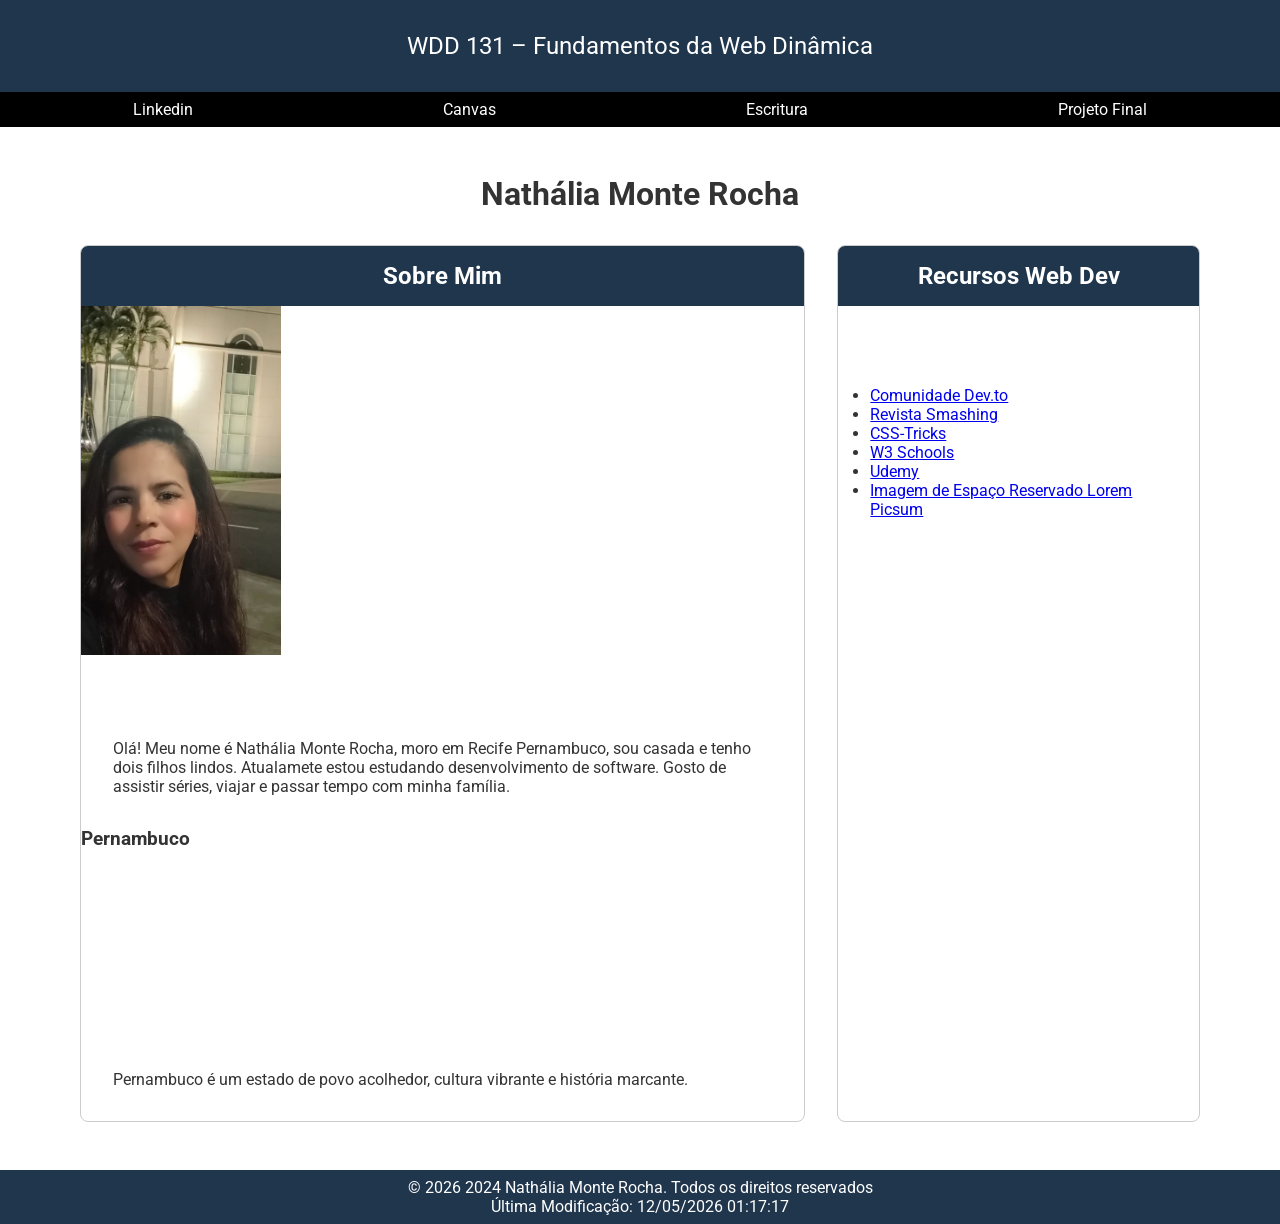
<file: index.html>
<!DOCTYPE html>
<html lang="pt-br">
<head>
    <meta charset="UTF-8">
    <meta name="viewport" content="width=device-width, initial-scale=1.0">
    <title>WDD 131 – Fundamentos da Web Dinâmica - Nathália Monte Rocha</title>
    <meta name="description" content="WDD 131 – Fundamentos da Web Dinâmica - Nathália Monte Rocha">
    <meta name="author" content="Nathália Monte Rocha">
    <link rel="preconnect" href="https://fonts.googleapis.com">
    <link rel="preconnect" href="https://fonts.gstatic.com" crossorigin>
    <link
        href="https://fonts.googleapis.com/css2?family=Roboto:ital,wght@0,100..900;1,100..900&family=Yuyu+Short&display=swap"
        rel="stylesheet"> 
    <link rel="stylesheet" href="estilos/base.css">
    <script src="scripts/obterdatas.js" defer></script>
</head>
<body>

    <header>
        <span id="course-title">WDD 131 – Fundamentos da Web Dinâmica</span>
        <nav>
            <ul>
                <li><a href="https://www.linkedin.com/in/nath%C3%A1lia-dumont-824163323/">Linkedin</a></li>
                <li><a href="https://byupw.instructure.com/">Canvas</a></li>
                <li><a href="https://www.churchofjesuschrist.org/study/scriptures/bofm/1-ne/3?lang=por&id=p7#p7">Escritura</a></li>
                <li><a href="#">Projeto Final</a></li>
            </ul>
        </nav>
    </header>

    <main>
        <h1>Nathália Monte Rocha</h1>

        <section class="card">
            <h2>Sobre Mim</h2>
            <img src="imagens/foto.jpeg" alt="Foto de Nathália Monte Rocha" width="200">
            <p>Olá! Meu nome é Nathália Monte Rocha, moro em Recife Pernambuco, sou casada e tenho dois filhos lindos. Atualamete estou estudando desenvolvimento de software. Gosto de assistir séries, viajar e passar tempo com minha família.</p>
            <h3>Pernambuco</h3>
            <img src="imagens/bandeira-pe.png" alt="Bandeira de Pernambuco" width="200">
            <p>Pernambuco é um estado de povo acolhedor, cultura vibrante e história marcante.</p>

        </section>

        <section class="card">
            <h2>Recursos Web Dev</h2>
            <ul>
                <li><a href="https://dev.to/" target="_blank">Comunidade Dev.to</a></li>
                <li><a href="https://www.smashingmagazine.com/" target="_blank">Revista Smashing</a></li>
                <li><a href="https://css-tricks.com/" target="_blank">CSS-Tricks</a></li>
                <li><a href="https://www.w3schools.com/" target="_blank">W3 Schools</a></li>
                <li><a href="https://www.udemy.com/" target="_blank">Udemy</a></li>
                <li><a href="imagens/espaco-reservado.jpg" target="_blank">Imagem de Espaço Reservado Lorem Picsum</a>
                </li>
            </ul>
            

        </section>
    </main>

    <footer>
        <p>&copy; <span id="anoatual"></span> 2024 Nathália Monte Rocha. Todos os direitos reservados</p>
        <p id="ultimaModificacao"></p>
    </footer>

    
</body>
</html>
</file>
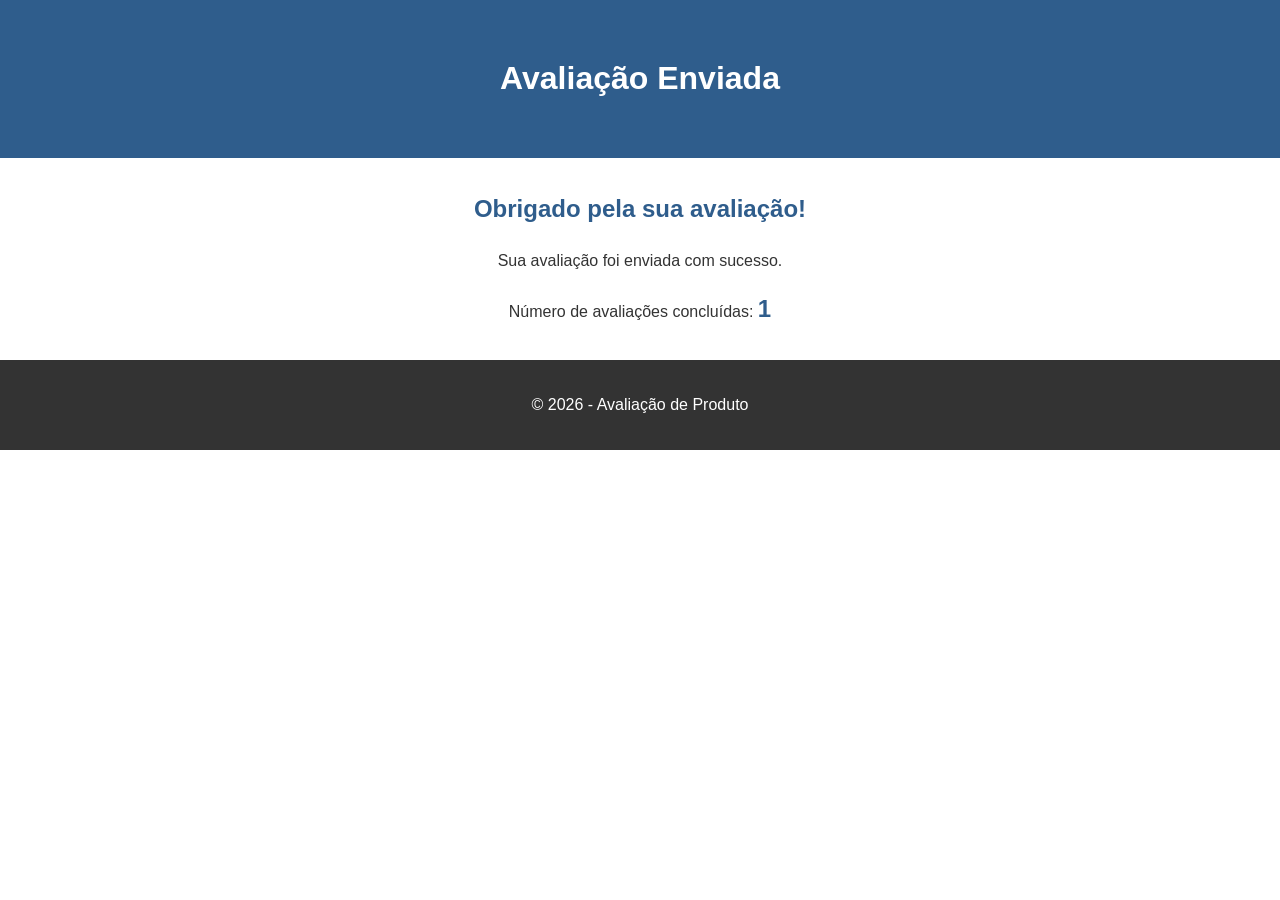
<file: avaliacao.html>
<!DOCTYPE html>
<html lang="pt-BR">

<head>
    <meta charset="UTF-8">
    <meta name="viewport" content="width=device-width, initial-scale=1.0">
    <title>Avaliação Enviada</title>
    <link rel="stylesheet" href="estilos/formulario.css">
    <script src="scripts/formulario.js" defer></script>
</head>

<body>

    <header>
        <h1>Avaliação Enviada</h1>
    </header>

    <main>
        <h2>Obrigado pela sua avaliação!</h2>

        <p>
            Sua avaliação foi enviada com sucesso.
        </p>

        <p>
            Número de avaliações concluídas:
            <span id="contador">0</span>
        </p>
    </main>

    <footer>
        <p>&copy; 2026 - Avaliação de Produto</p>
    </footer>

</body>

</html>
</file>
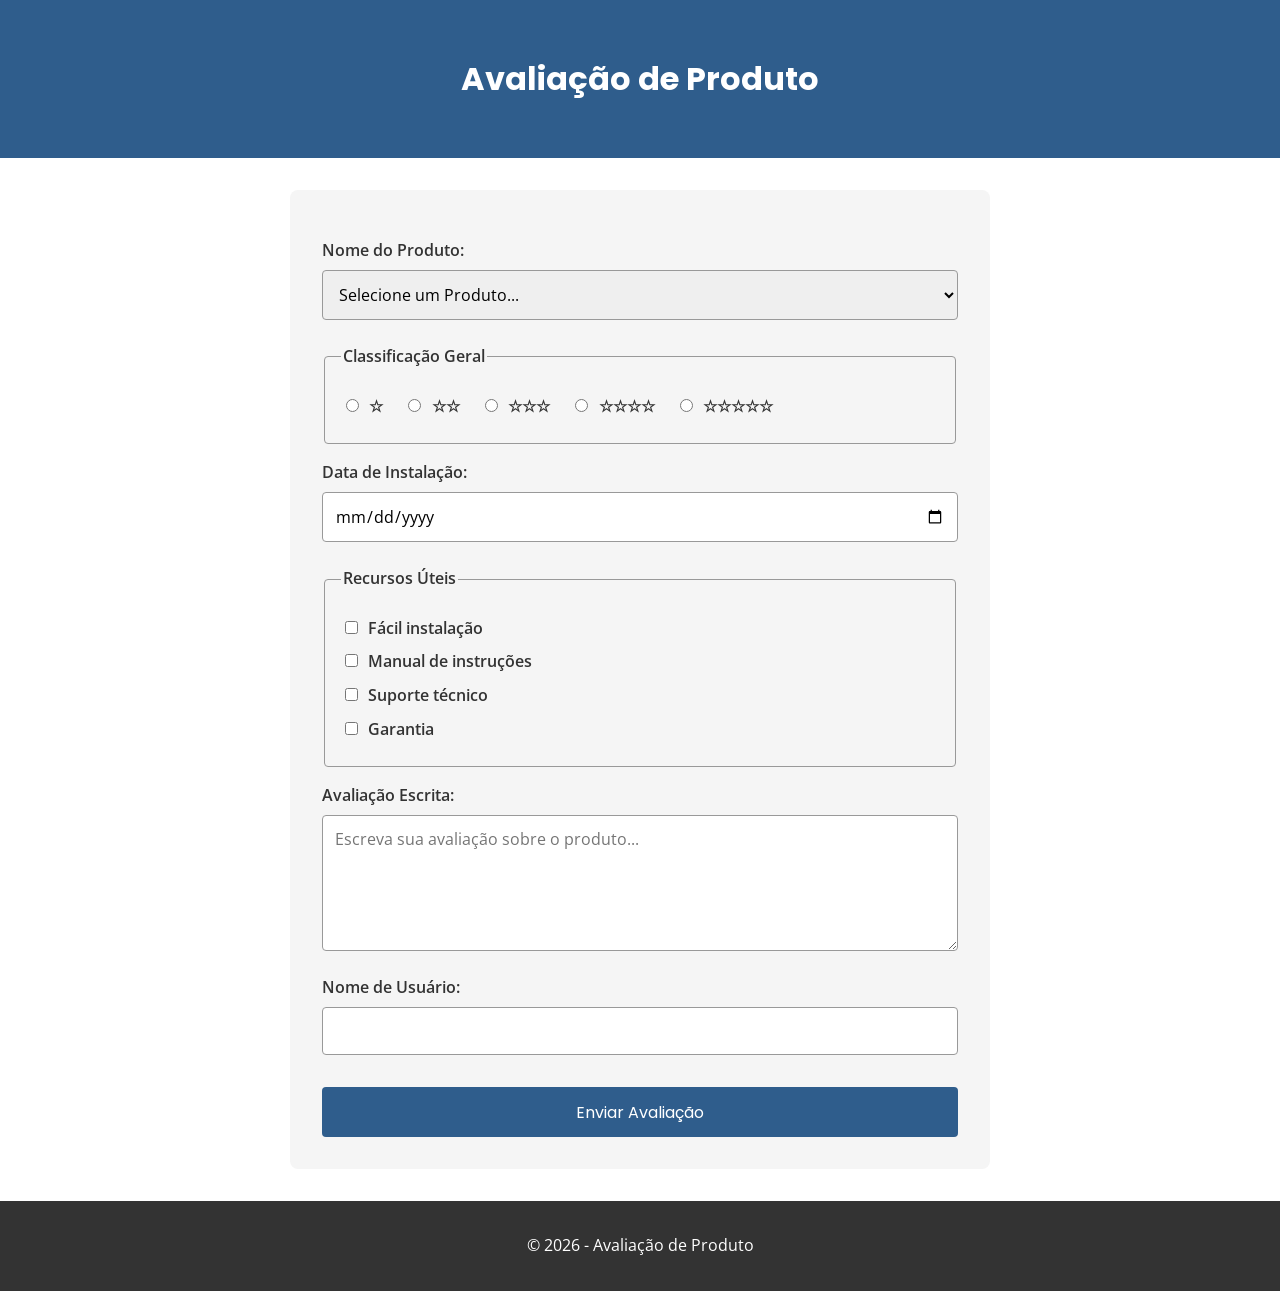
<file: formulario.html>
<!DOCTYPE html>
<html lang="pt-BR">

<head>
    <meta charset="UTF-8">
    <meta name="viewport" content="width=device-width, initial-scale=1.0">
    <title>Avaliação de Produto</title>

    <meta name="description"
        content="Formulário de revisão de produto para registrar avaliações, classificações e recursos úteis dos produtos.">
    <meta name="author" content="Nathália L. S. Monte Rocha">

    <link rel="preconnect" href="https://fonts.googleapis.com">
    <link rel="preconnect" href="https://fonts.gstatic.com" crossorigin>
    <link href="https://fonts.googleapis.com/css2?family=Open+Sans:wght@400;600&family=Poppins:wght@600;700&display=swap"
        rel="stylesheet">

    <link rel="stylesheet" href="estilos/formulario.css">

    <script src="scripts/formulario.js" defer></script>
</head>

<body>

    <header>
        <h1>Avaliação de Produto</h1>
    </header>

    <main>
        <form method="get" action="avaliacao.html">

            <!-- Nome do Produto -->
            <label for="produto">Nome do Produto:</label>
            <select id="produto" name="produto" required>
                <option value="" disabled selected>Selecione um Produto...</option>
            </select>

            <!-- Classificação Geral -->
            <fieldset>
                <legend>Classificação Geral</legend>

                <label for="classificacao1">
                    <input type="radio" id="classificacao1" name="classificacao" value="1" required>
                    ☆
                </label>

                <label for="classificacao2">
                    <input type="radio" id="classificacao2" name="classificacao" value="2" required>
                    ☆☆
                </label>

                <label for="classificacao3">
                    <input type="radio" id="classificacao3" name="classificacao" value="3" required>
                    ☆☆☆
                </label>

                <label for="classificacao4">
                    <input type="radio" id="classificacao4" name="classificacao" value="4" required>
                    ☆☆☆☆
                </label>

                <label for="classificacao5">
                    <input type="radio" id="classificacao5" name="classificacao" value="5" required>
                    ☆☆☆☆☆
                </label>
            </fieldset>

            <!-- Data de Instalação -->
            <label for="dataInstalacao">Data de Instalação:</label>
            <input type="date" id="dataInstalacao" name="dataInstalacao" required>

            <!-- Recursos Úteis -->
            <fieldset>
                <legend>Recursos Úteis</legend>

                <label for="facilInstalacao">
                    <input type="checkbox" id="facilInstalacao" name="recursos" value="fácil instalação">
                    Fácil instalação
                </label>

                <label for="manual">
                    <input type="checkbox" id="manual" name="recursos" value="manual">
                    Manual de instruções
                </label>

                <label for="suporte">
                    <input type="checkbox" id="suporte" name="recursos" value="suporte">
                    Suporte técnico
                </label>

                <label for="garantia">
                    <input type="checkbox" id="garantia" name="recursos" value="garantia">
                    Garantia
                </label>
            </fieldset>

            <!-- Avaliação Escrita -->
            <label for="avaliacao">Avaliação Escrita:</label>
            <textarea id="avaliacao" name="avaliacao" rows="5" cols="40"
                placeholder="Escreva sua avaliação sobre o produto..."></textarea>

            <!-- Nome de Usuário -->
            <label for="nomeUsuario">Nome de Usuário:</label>
            <input type="text" id="nomeUsuario" name="nomeUsuario">

            <!-- Botão Enviar -->
            <input type="submit" value="Enviar Avaliação">

        </form>
    </main>

    <footer>
        <p>&copy; 2026 - Avaliação de Produto</p>
    </footer>

</body>

</html>
</file>
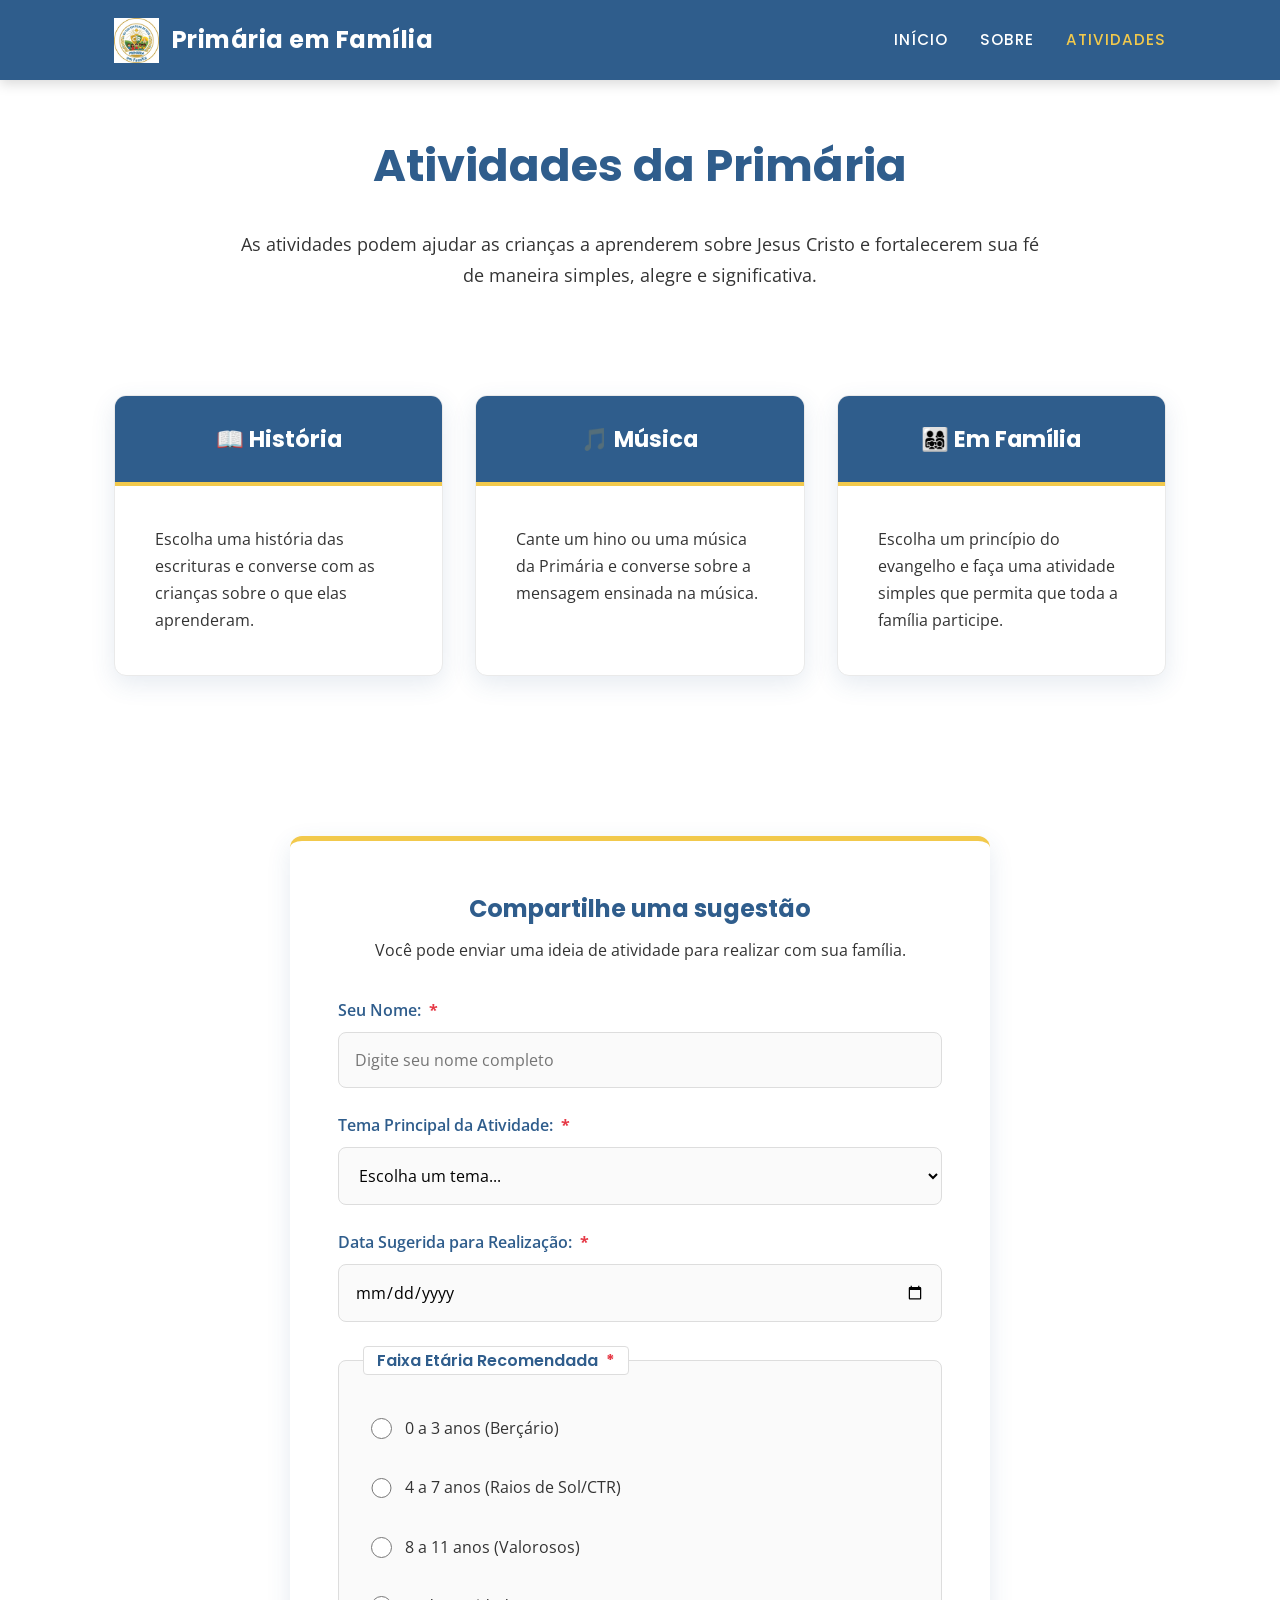
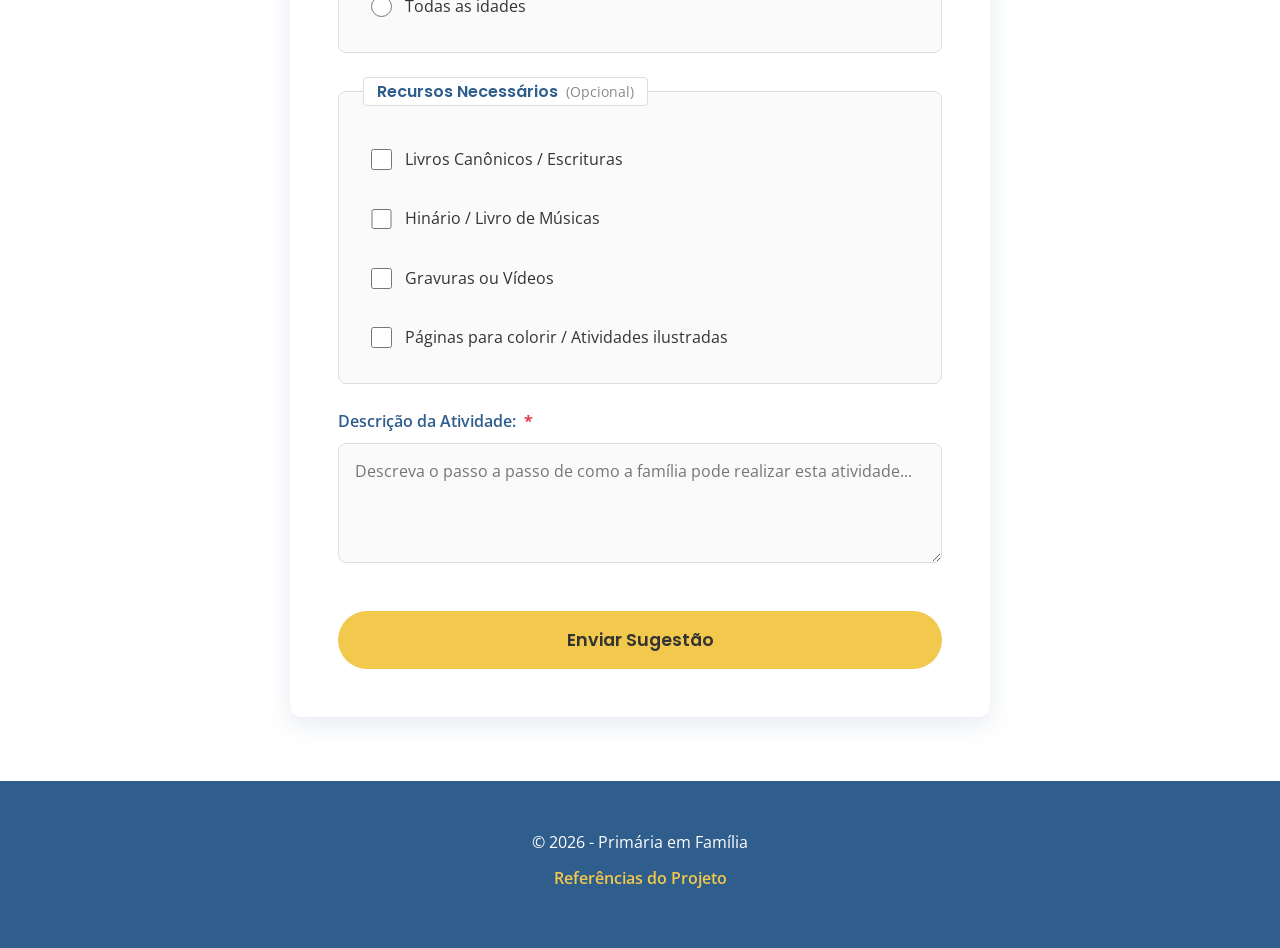
<file: projeto/atividades.html>
<!DOCTYPE html>
<html lang="pt-BR">
<head>
    <meta charset="UTF-8">
    <meta name="viewport" content="width=device-width, initial-scale=1.0">
    <meta name="description" content="Atividades da Primária em Família para ajudar crianças e famílias a aprenderem princípios do evangelho de maneira simples e divertida.">
    <meta name="author" content="Nathália L. S. Monte Rocha">
    <title>Atividades | Primária em Família</title>

    <link rel="preconnect" href="https://fonts.googleapis.com">
    <link rel="preconnect" href="https://fonts.gstatic.com" crossorigin>
    <link href="https://fonts.googleapis.com/css2?family=Open+Sans:wght@400;600&family=Poppins:wght@500;600;700&display=swap" rel="stylesheet">
    <link rel="stylesheet" href="estilos/primaria.css">
    <script src="scripts/primaria.js" defer></script>
</head>
<body>

    <header class="header-principal">
        <div class="container cabecalho-conteudo">
            <a href="index.html" class="logo">
    <img src="imagens/logo.png" alt="Logotipo Primária em Família" class="logo-img">
    Primária em Família
</a>
            <button class="menu-botao" type="button" aria-label="Abrir menu">☰ Menu</button>
            <nav>
                <ul class="menu-lista">
                    <li><a href="index.html">Início</a></li>
                    <li><a href="proposito.html">Sobre</a></li>
                    <li><a href="atividades.html" class="ativo">Atividades</a></li>
                </ul>
            </nav>
        </div>
    </header>

    <main>
        <section class="bem-vindo container">
            <div class="bem-vindo-texto">
                <h1>Atividades da Primária</h1>
                <p>As atividades podem ajudar as crianças a aprenderem sobre Jesus Cristo e fortalecerem sua fé de maneira simples, alegre e significativa.</p>
            </div>
        </section>

        <section class="secao-dupla-fundo">
            <div class="container">
                <div class="grid-3-colunas">
                    <article class="card">
                        <div class="card-cabecalho">
                            <h2>📖 História</h2>
                        </div>
                        <div class="card-corpo">
                            <p>Escolha uma história das escrituras e converse com as crianças sobre o que elas aprenderam.</p>
                        </div>
                    </article>

                    <article class="card">
                        <div class="card-cabecalho">
                            <h2>🎵 Música</h2>
                        </div>
                        <div class="card-corpo">
                            <p>Cante um hino ou uma música da Primária e converse sobre a mensagem ensinada na música.</p>
                        </div>
                    </article>

                    <article class="card">
                        <div class="card-cabecalho">
                            <h2>👨‍👩‍👧‍👦 Em Família</h2>
                        </div>
                        <div class="card-corpo">
                            <p>Escolha um princípio do evangelho e faça uma atividade simples que permita que toda a família participe.</p>
                        </div>
                    </article>
                </div>
            </div>
        </section>

        <!-- Seção do Formulário -->
        <section class="container">
            <div class="formulario-container">
                <h2>Compartilhe uma sugestão</h2>
                <p>Você pode enviar uma ideia de atividade para realizar com sua família.</p>
                
                <form method="get" action="avaliacao.html">
                    
                    <!-- Nome -->
                    <div class="grupo-form">
                        <label for="nome">Seu Nome: <span class="obrigatorio">*</span></label>
                        <input type="text" id="nome" name="nome" placeholder="Digite seu nome completo" required>
                    </div>

                    <!-- Tipo de Atividade (Select) -->
                    <div class="grupo-form">
                        <label for="atividade">Tema Principal da Atividade: <span class="obrigatorio">*</span></label>
                        <select id="atividade" name="atividade" required>
                            <option value="" disabled selected>Escolha um tema...</option>
                            <option value="historia">História das escrituras</option>
                            <option value="musica">Música ou Hino</option>
                            <option value="familia">Noite Familiar</option>
                        </select>
                    </div>

                    <!-- Data Sugerida (Date) -->
                    <div class="grupo-form">
                        <label for="dataAtividade">Data Sugerida para Realização: <span class="obrigatorio">*</span></label>
                        <input type="date" id="dataAtividade" name="dataAtividade" required>
                    </div>

                    <!-- Faixa Etária (Radio Buttons agrupados em Fieldset - Layout Vertical) -->
                    <fieldset class="grupo-fieldset">
                        <legend>Faixa Etária Recomendada <span class="obrigatorio">*</span></legend>
                        <div class="opcoes-vertical">
                            <label for="idade1">
                                <input type="radio" id="idade1" name="idade" value="0-3" required> 0 a 3 anos (Berçário)
                            </label>
                            <label for="idade2">
                                <input type="radio" id="idade2" name="idade" value="4-7"> 4 a 7 anos (Raios de Sol/CTR)
                            </label>
                            <label for="idade3">
                                <input type="radio" id="idade3" name="idade" value="8-11"> 8 a 11 anos (Valorosos)
                            </label>
                            <label for="idade4">
                                <input type="radio" id="idade4" name="idade" value="todas"> Todas as idades
                            </label>
                        </div>
                    </fieldset>

                    <!-- Recursos Necessários (Checkboxes agrupados em Fieldset - Opcional) -->
                    <fieldset class="grupo-fieldset">
                        <legend>Recursos Necessários <span class="opcional">(Opcional)</span></legend>
                        <div class="opcoes-vertical">
                            <label for="rec1">
                                <input type="checkbox" id="rec1" name="recursos" value="escrituras"> Livros Canônicos / Escrituras
                            </label>
                            <label for="rec2">
                                <input type="checkbox" id="rec2" name="recursos" value="hinario"> Hinário / Livro de Músicas
                            </label>
                            <label for="rec3">
                                <input type="checkbox" id="rec3" name="recursos" value="gravuras"> Gravuras ou Vídeos
                            </label>
                            <label for="rec4">
                                <input type="checkbox" id="rec4" name="recursos" value="colorir"> Páginas para colorir / Atividades ilustradas
                            </label>
                        </div>
                    </fieldset>

                    <!-- Descrição da Atividade (Textarea) -->
                    <div class="grupo-form">
                        <label for="sugestao">Descrição da Atividade: <span class="obrigatorio">*</span></label>
                        <textarea id="sugestao" name="sugestao" placeholder="Descreva o passo a passo de como a família pode realizar esta atividade..." required></textarea>
                    </div>

                    <button type="submit" class="botao botao-enviar">Enviar Sugestão</button>
                </form>
            </div>
        </section>
    </main>

    <footer class="footer-principal">
        <div class="container footer-conteudo">
            <p>&copy; <span id="ano-atual"></span> - Primária em Família</p>
            <p><a href="referencias.html" class="link-rodape">Referências do Projeto</a></p>
        </div>
    </footer>

</body>
</html>
</file>
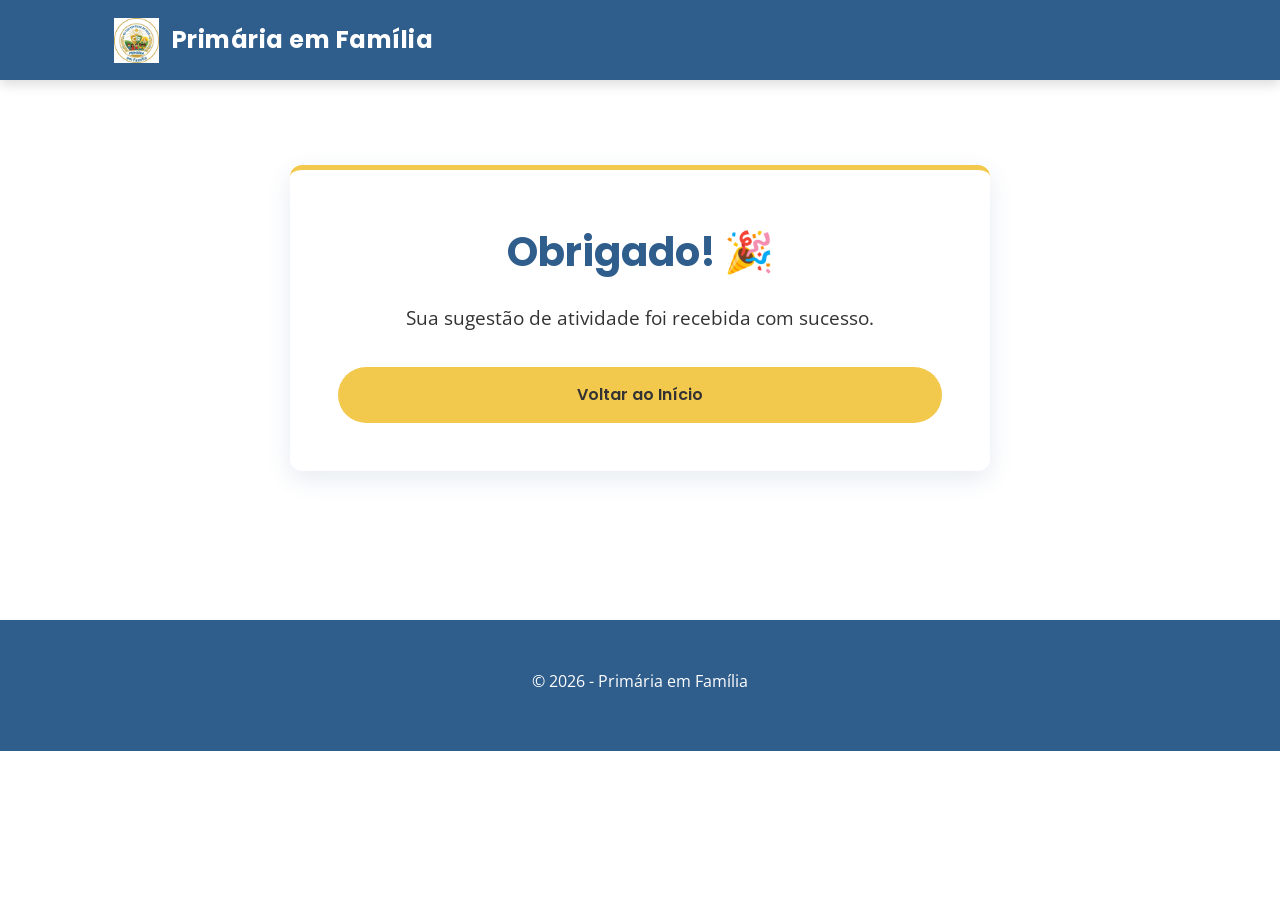
<file: projeto/avaliacao.html>
<!DOCTYPE html>
<html lang="pt-BR">
<head>
    <meta charset="UTF-8">
    <meta name="viewport" content="width=device-width, initial-scale=1.0">
    <meta name="description" content="Sugestão recebida com sucesso.">
    <meta name="author" content="Nathália L. S. Monte Rocha">
    <title>Sugestão Enviada | Primária em Família</title>

    <link rel="preconnect" href="https://fonts.googleapis.com">
    <link rel="preconnect" href="https://fonts.gstatic.com" crossorigin>
    <link href="https://fonts.googleapis.com/css2?family=Open+Sans:wght@400;600&family=Poppins:wght@500;600;700&display=swap" rel="stylesheet">
    <link rel="stylesheet" href="estilos/primaria.css">
    <script src="scripts/primaria.js" defer></script>
</head>
<body>

    <header class="header-principal">
        <div class="container cabecalho-conteudo">
            <a href="index.html" class="logo">
    <img src="imagens/logo.png" alt="Logotipo Primária em Família" class="logo-img">
    Primária em Família
</a>
        </div>
    </header>

    <main style="min-height: 60vh; display: flex; align-items: center;">
        <section class="container" style="width: 100%;">
            <div class="formulario-container" style="text-align: center; margin-top: 0;">
                <h1 style="color: var(--azul); font-size: 2.5rem; margin-bottom: 1rem;">Obrigado! 🎉</h1>
                <p style="font-size: 1.2rem; margin-bottom: 2rem;">Sua sugestão de atividade foi recebida com sucesso.</p>
                
                <a href="index.html" class="botao">Voltar ao Início</a>
            </div>
        </section>
    </main>

    <footer class="footer-principal">
        <div class="container footer-conteudo">
            <p>&copy; <span id="ano-atual"></span> - Primária em Família</p>
        </div>
    </footer>

</body>
</html>
</file>
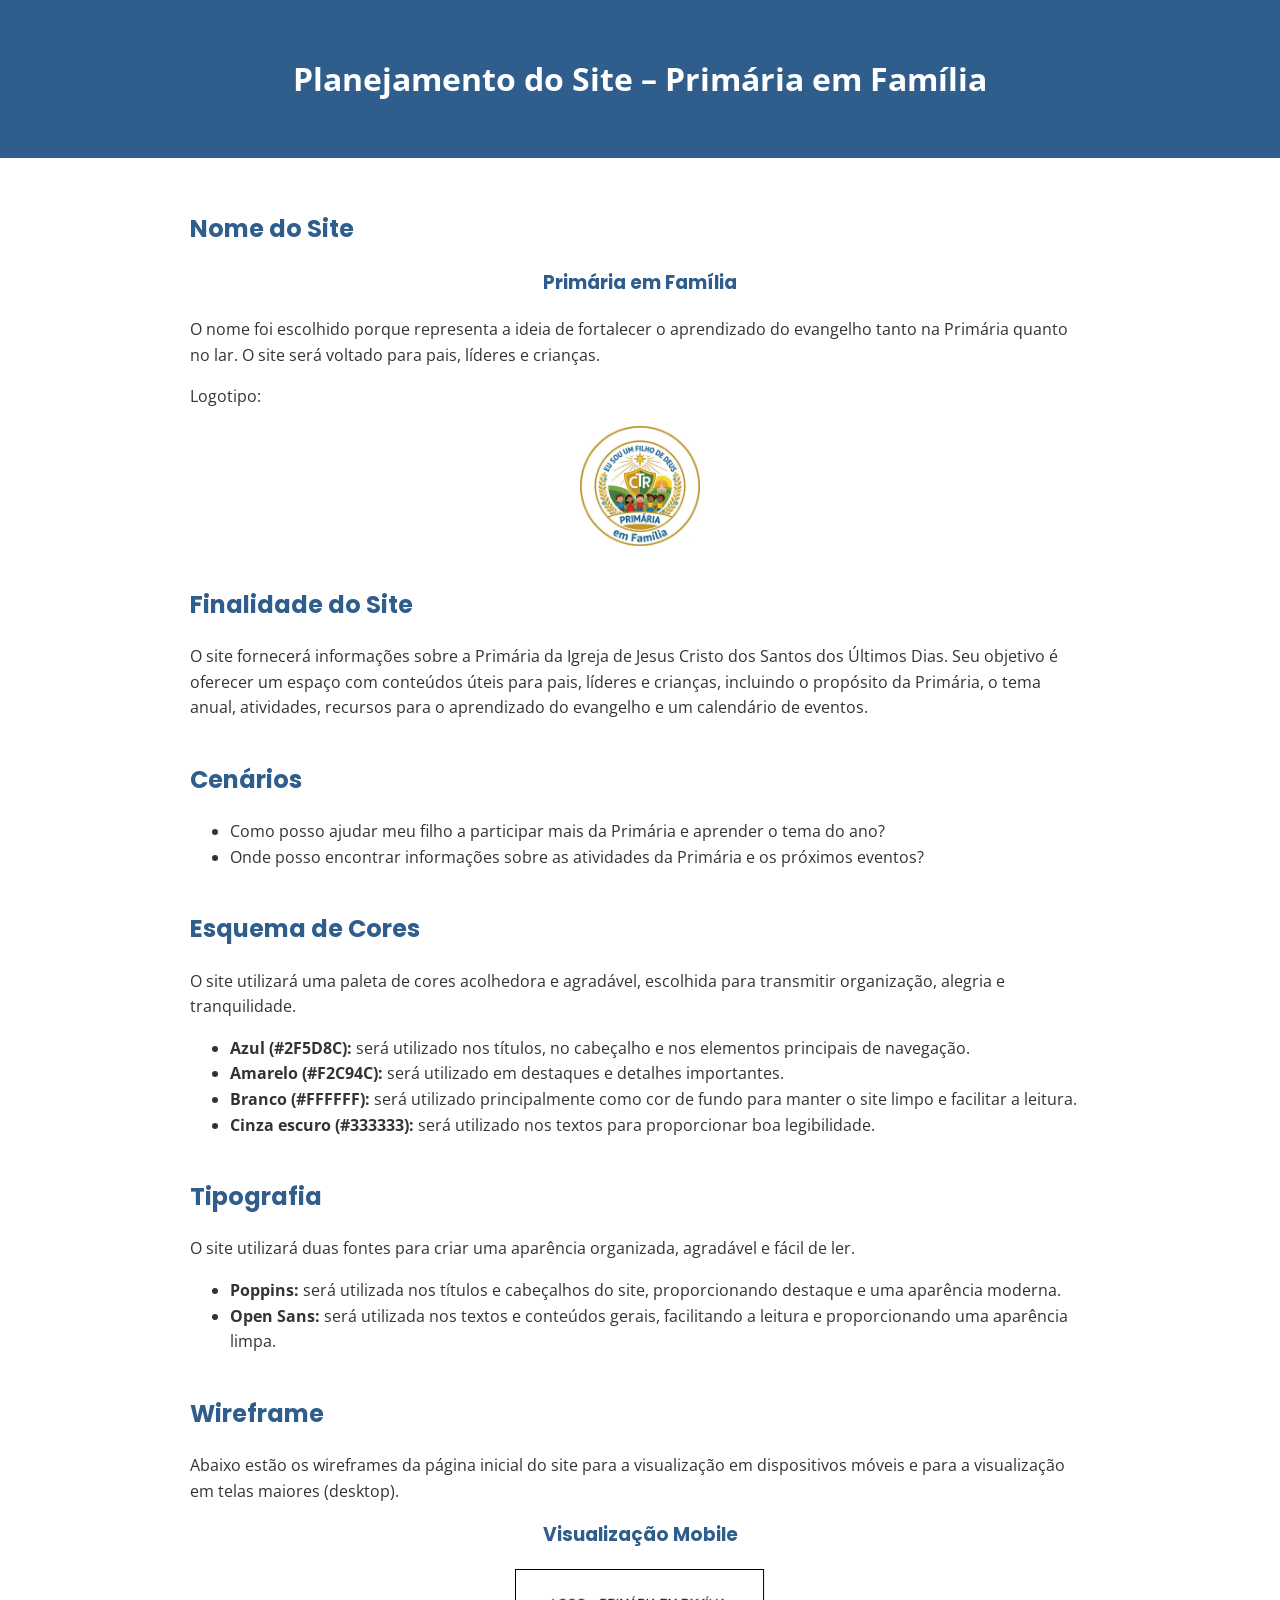
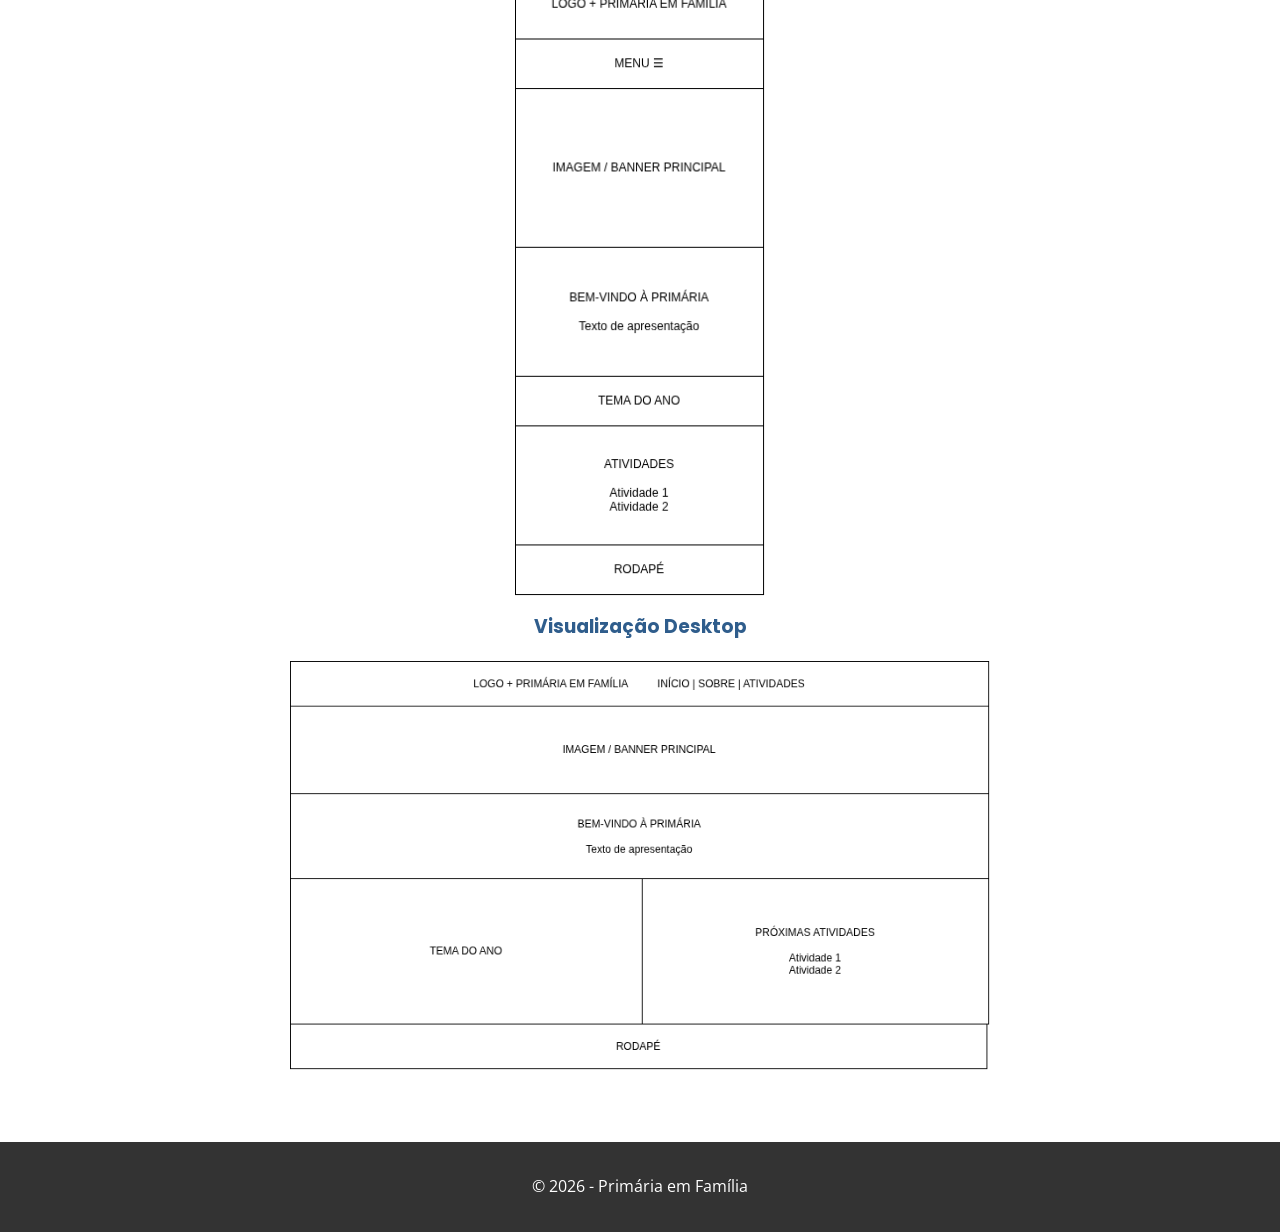
<file: projeto/planejamentodosite.html>
<!DOCTYPE html>
<html lang="pt-BR">

<head>
    <meta charset="UTF-8">
    <meta name="viewport" content="width=device-width, initial-scale=1.0">
    <title>Planejamento do Site - Primária em Família</title>
    <meta name="description" content="Planejamento do Site - Primária em Família - Nathália Dumont - Página com informações sobre o planejamento do site, incluindo nome, finalidade, cenários, esquema de cores, tipografia e wireframes.">
    <meta name="author" content="Nathália Dumont">

    <link rel="stylesheet" href="estilos/style.css">
</head>

<body>

    <header>
        <h1>Planejamento do Site – Primária em Família</h1>
    </header>

    <main>
        <section>
            <h2>Nome do Site</h2>
            <h3>Primária em Família</h3>

            <p>
                O nome foi escolhido porque representa a ideia de fortalecer
                o aprendizado do evangelho tanto na Primária quanto no lar.
                O site será voltado para pais, líderes e crianças.
            </p>
            <p>Logotipo:</p>
            <img src="imagens/logo.png" alt="Logotipo do site Primária em Família" width="120">
        </section>
        <section>
            <h2>Finalidade do Site</h2>

            <p>
                O site fornecerá informações sobre a Primária da Igreja de Jesus Cristo
                dos Santos dos Últimos Dias. Seu objetivo é oferecer um espaço com
                conteúdos úteis para pais, líderes e crianças, incluindo o propósito
                da Primária, o tema anual, atividades, recursos para o aprendizado do
                evangelho e um calendário de eventos.
            </p>
        </section>

        <section>
            <h2>Cenários</h2>

            <ul>
                <li>Como posso ajudar meu filho a participar mais da Primária e aprender o tema do ano?</li>
                <li>Onde posso encontrar informações sobre as atividades da Primária e os próximos eventos?</li>
            </ul>
        </section>
        <section>
            <h2>Esquema de Cores</h2>

            <p>
                O site utilizará uma paleta de cores acolhedora e agradável,
                escolhida para transmitir organização, alegria e tranquilidade.
            </p>

            <ul>
                <li>
                    <strong>Azul (#2F5D8C):</strong>
                    será utilizado nos títulos, no cabeçalho e nos elementos
                    principais de navegação.
                </li>

                <li>
                    <strong>Amarelo (#F2C94C):</strong>
                    será utilizado em destaques e detalhes importantes.
                </li>

                <li>
                    <strong>Branco (#FFFFFF):</strong>
                    será utilizado principalmente como cor de fundo para
                    manter o site limpo e facilitar a leitura.
                </li>

                <li>
                    <strong>Cinza escuro (#333333):</strong>
                    será utilizado nos textos para proporcionar boa legibilidade.
                </li>
            </ul>
        </section>
        <section>
            <h2>Tipografia</h2>

            <p>
                O site utilizará duas fontes para criar uma aparência organizada,
                agradável e fácil de ler.
            </p>

            <ul>
                <li>
                    <strong>Poppins:</strong>
                    será utilizada nos títulos e cabeçalhos do site,
                    proporcionando destaque e uma aparência moderna.
                </li>

                <li>
                    <strong>Open Sans:</strong>
                    será utilizada nos textos e conteúdos gerais,
                    facilitando a leitura e proporcionando uma aparência limpa.
                </li>
            </ul>
        </section>
        <section>
            <h2>Wireframe</h2>

            <p>
                Abaixo estão os wireframes da página inicial do site para a
                visualização em dispositivos móveis e para a visualização em
                telas maiores (desktop).
            </p>

            <h3>Visualização Mobile</h3>

            <img class="wireframe-mobile" src="imagens/wireframe-mobile.png"
                alt="Wireframe da página inicial na visualização mobile">

            <h3>Visualização Desktop</h3>

            <img class="wireframe-desktop" src="imagens/wireframe-desktop.png"
                alt="Wireframe da página inicial na visualização desktop">
        </section>
    </main>

    <footer>
        <p>&copy; 2026 - Primária em Família</p>
    </footer>

</body>

</html>
</file>
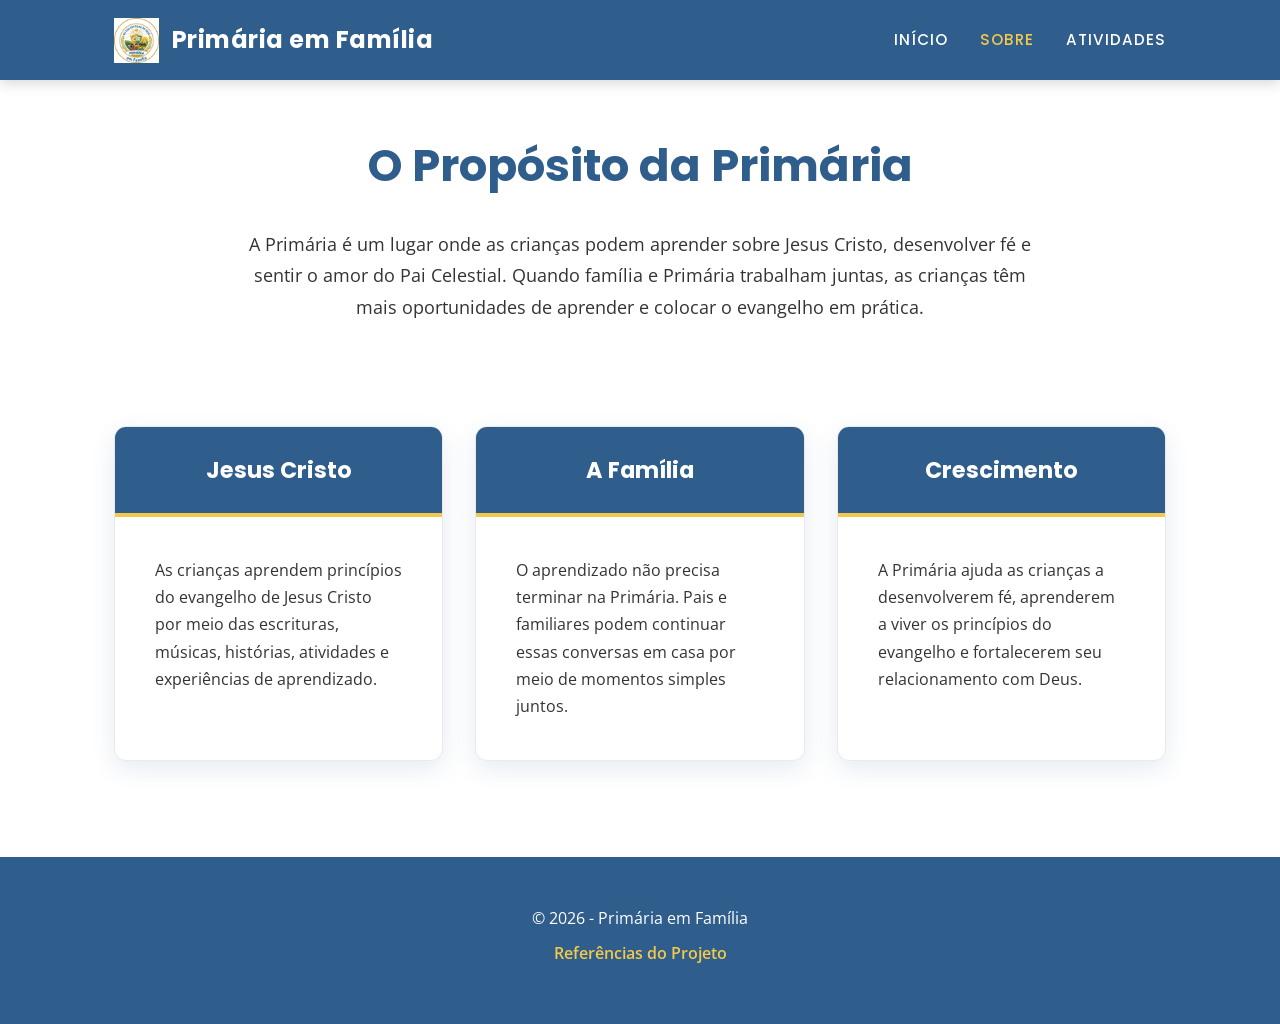
<file: projeto/proposito.html>
<!DOCTYPE html>
<html lang="pt-BR">
<head>
    <meta charset="UTF-8">
    <meta name="viewport" content="width=device-width, initial-scale=1.0">
    <meta name="description" content="Conheça o propósito da Primária e como o aprendizado do evangelho pode continuar no lar.">
    <meta name="author" content="Nathália L. S. Monte Rocha">
    <title>Propósito | Primária em Família</title>

    <link rel="preconnect" href="https://fonts.googleapis.com">
    <link rel="preconnect" href="https://fonts.gstatic.com" crossorigin>
    <link href="https://fonts.googleapis.com/css2?family=Open+Sans:wght@400;600&family=Poppins:wght@500;600;700&display=swap" rel="stylesheet">
    <link rel="stylesheet" href="estilos/primaria.css">
    <script src="scripts/primaria.js" defer></script>
</head>
<body>

    <header class="header-principal">
        <div class="container cabecalho-conteudo">
            <a href="index.html" class="logo">
    <img src="imagens/logo.png" alt="Logotipo Primária em Família" class="logo-img">
    Primária em Família
</a>
            <button class="menu-botao" type="button" aria-label="Abrir menu">☰ Menu</button>
            <nav>
                <ul class="menu-lista">
                    <li><a href="index.html">Início</a></li>
                    <li><a href="proposito.html" class="ativo">Sobre</a></li>
                    <li><a href="atividades.html">Atividades</a></li>
                </ul>
            </nav>
        </div>
    </header>

    <main>
        <section class="bem-vindo container">
            <div class="bem-vindo-texto">
                <h1>O Propósito da Primária</h1>
                <p>A Primária é um lugar onde as crianças podem aprender sobre Jesus Cristo, desenvolver fé e sentir o amor do Pai Celestial. Quando família e Primária trabalham juntas, as crianças têm mais oportunidades de aprender e colocar o evangelho em prática.</p>
            </div>
        </section>

        <section class="secao-dupla-fundo">
            <div class="container">
                <div class="grid-3-colunas">
                    <article class="card">
                        <div class="card-cabecalho">
                            <h2>Jesus Cristo</h2>
                        </div>
                        <div class="card-corpo">
                            <p>As crianças aprendem princípios do evangelho de Jesus Cristo por meio das escrituras, músicas, histórias, atividades e experiências de aprendizado.</p>
                        </div>
                    </article>

                    <article class="card">
                        <div class="card-cabecalho">
                            <h2>A Família</h2>
                        </div>
                        <div class="card-corpo">
                            <p>O aprendizado não precisa terminar na Primária. Pais e familiares podem continuar essas conversas em casa por meio de momentos simples juntos.</p>
                        </div>
                    </article>

                    <article class="card">
                        <div class="card-cabecalho">
                            <h2>Crescimento</h2>
                        </div>
                        <div class="card-corpo">
                            <p>A Primária ajuda as crianças a desenvolverem fé, aprenderem a viver os princípios do evangelho e fortalecerem seu relacionamento com Deus.</p>
                        </div>
                    </article>
                </div>
            </div>
        </section>
    </main>

    <footer class="footer-principal">
        <div class="container footer-conteudo">
            <p>&copy; <span id="ano-atual"></span> - Primária em Família</p>
            <p><a href="referencias.html" class="link-rodape">Referências do Projeto</a></p>
        </div>
    </footer>

</body>
</html>
</file>
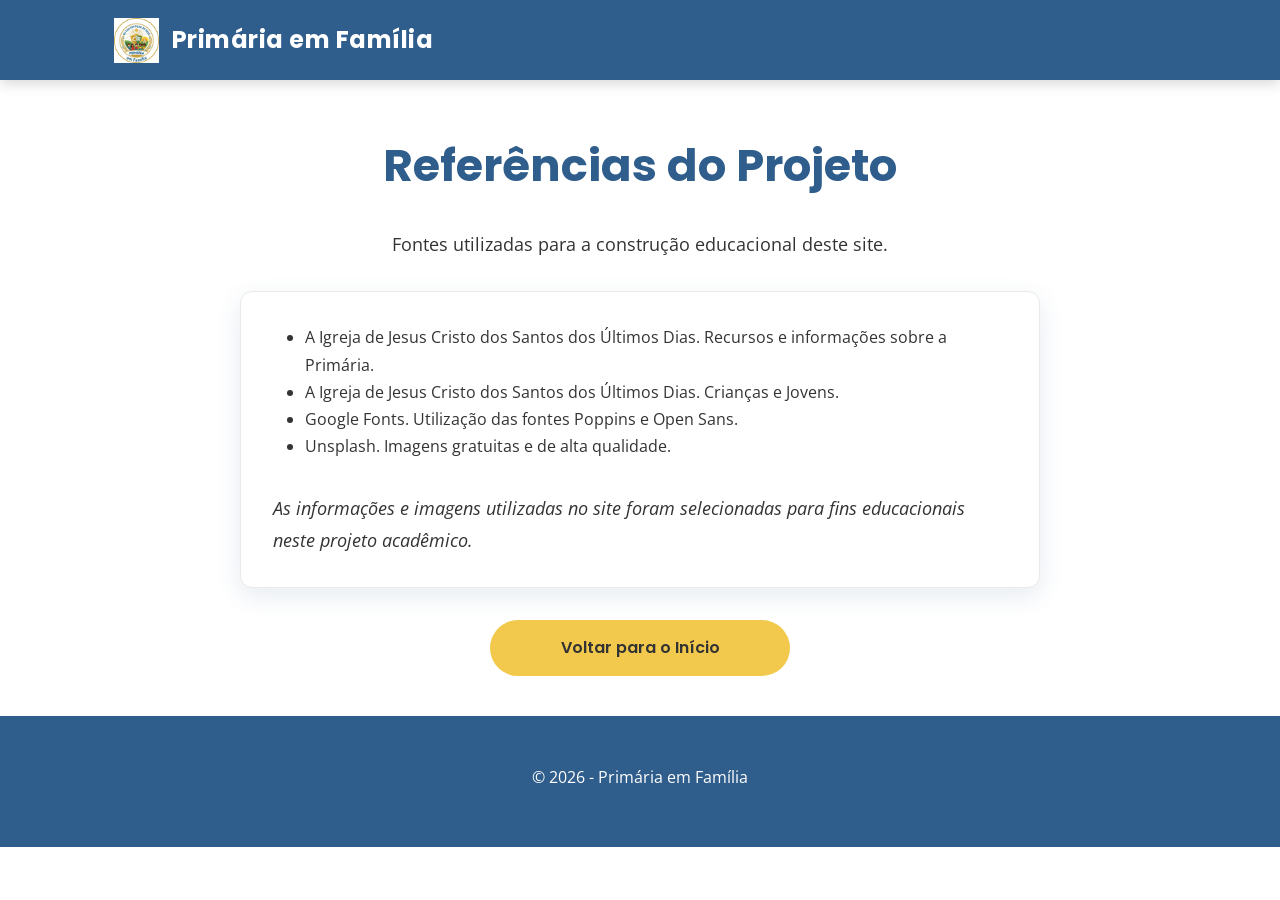
<file: projeto/referencias.html>
<!DOCTYPE html>
<html lang="pt-BR">
<head>
    <meta charset="UTF-8">
    <meta name="viewport" content="width=device-width, initial-scale=1.0">
    <meta name="description" content="Referências utilizadas no site Primária em Família.">
    <meta name="author" content="Nathália L. S. Monte Rocha">
    <title>Referências | Primária em Família</title>
    
    <link rel="preconnect" href="https://fonts.googleapis.com">
    <link rel="preconnect" href="https://fonts.gstatic.com" crossorigin>
    <link href="https://fonts.googleapis.com/css2?family=Open+Sans:wght@400;600&family=Poppins:wght@500;600;700&display=swap" rel="stylesheet">
    <link rel="stylesheet" href="estilos/primaria.css">
    <script src="scripts/primaria.js" defer></script>
</head>
<body>

    <header class="header-principal">
        <div class="container cabecalho-conteudo">
            <a href="index.html" class="logo">
    <img src="imagens/logo.png" alt="Logotipo Primária em Família" class="logo-img">
    Primária em Família
</a>
        </div>
    </header>

    <main style="min-height: 60vh;">
        <section class="bem-vindo container">
            <div class="bem-vindo-texto">
                <h1>Referências do Projeto</h1>
                <p>Fontes utilizadas para a construção educacional deste site.</p>
            </div>
            
            <div class="card" style="max-width: 800px; margin: 2rem auto; text-align: left; padding: 2rem;">
                <ul style="margin-left: 2rem; margin-bottom: 2rem;">
                    <li>A Igreja de Jesus Cristo dos Santos dos Últimos Dias. Recursos e informações sobre a Primária.</li>
                    <li>A Igreja de Jesus Cristo dos Santos dos Últimos Dias. Crianças e Jovens.</li>
                    <li>Google Fonts. Utilização das fontes Poppins e Open Sans.</li>
                    <li>Unsplash. Imagens gratuitas e de alta qualidade.</li>
                </ul>
                <p style="font-style: italic;">As informações e imagens utilizadas no site foram selecionadas para fins educacionais neste projeto acadêmico.</p>
            </div>
            
            <a href="index.html" class="botao" style="max-width: 300px; margin: 0 auto;">Voltar para o Início</a>
        </section>
    </main>

    <footer class="footer-principal">
        <div class="container footer-conteudo">
            <p>&copy; <span id="ano-atual"></span> - Primária em Família</p>
        </div>
    </footer>

</body>
</html>
</file>
<file: estilos/base.css>
* {
    box-sizing: border-box;
    margin: 0;
    padding: 0;
}

body {
    min-height: 100vh;
    font-family: 'Roboto', sans-serif;
}

header {
    background-color: #1f364d;
    grid-column: 1 / -1;
    color: white;
}

#course-title {
    display: block;
    text-align: center;
    background-color: #1f364d;
    padding: 2rem;
    font-size: 1.5rem;
    font-weight: normal;
}

nav {
    background-color: black;
}

nav ul {
    display: flex;
    justify-content: space-around;
    list-style: none;
    padding: 0.5rem;
}

nav a {
    color: white;
    text-decoration: none;
    font-size: 1rem;
    padding: 0.5rem;
}

nav a:hover {
    background-color: white;
    color: #1f364d;
}

main {
    max-width: 90%;
    margin: 2rem auto;
    padding: 1rem;
    color: #333;
    display: grid;
    grid-template-columns: 2fr 1fr;
    gap: 2rem;
}

main h2 {
    margin-bottom: 1rem;
}

main h1 {
    grid-column: 1 / -1;
    text-align: center;
}

.card {
    border: 1px solid #ccc;
    border-radius: 8px;
    overflow: hidden;
}

.card p,
.card ul {
    padding: 2rem;
    color: #333;
    margin-top: 3rem;
}

.card h2 {
    padding: 1rem;
    color: white;
    background-color: #1f364d;
    text-align: center;
    margin: 0;
}

.foto-perfil {
    float: right;
    margin-left: 1rem;
    margin-top: 1rem;
    margin-right: 1rem;
}

aside {
    grid-column: 2 / 3;
    background-color: white;
    padding: 1rem;
    color: #333;
}

footer {
    grid-column: 1 / -1;
    background-color: #1f364d;
    color: white;
    text-align: center;
    padding: 0.5rem;
}

.titulo-local {
    text-align: center;
    border-bottom: 1px solid #ccc;
    margin-bottom: 1.5rem;
    margin-left: 1rem;
    margin-right: 1rem;
}

.bandeira {
    width: 150px;
    float: left;
    margin-right: 1.5rem;
    margin-bottom: 0.5rem;
    margin-left: 1rem;
}
</file>
<file: estilos/formulario.css>
body {
    font-family: 'Open Sans', sans-serif;
    margin: 0;
    padding: 0;
    background-color: #FFFFFF;
    color: #333333;
    line-height: 1.6;
}

header {
    background-color: #2F5D8C;
    color: #FFFFFF;
    text-align: center;
    padding: 2rem 1rem;
}

h1,
h2 {
    font-family: 'Poppins', sans-serif;
}

main {
    max-width: 700px;
    margin: 2rem auto;
    padding: 0 1rem;
}

form {
    background-color: #F5F5F5;
    padding: 2rem;
    border-radius: 8px;
}

label,
legend {
    font-weight: 600;
}

label {
    display: block;
    margin-top: 1rem;
}

select,
input[type="date"],
input[type="text"],
textarea {
    width: 100%;
    box-sizing: border-box;
    padding: 0.75rem;
    margin-top: 0.4rem;
    border: 1px solid #999999;
    border-radius: 4px;
    font-family: 'Open Sans', sans-serif;
    font-size: 1rem;
}

fieldset {
    margin-top: 1.5rem;
    padding: 1rem;
    border: 1px solid #999999;
    border-radius: 4px;
}

fieldset label {
    display: inline-block;
    margin: 0.5rem 1rem 0.5rem 0;
}

input[type="radio"],
input[type="checkbox"] {
    width: auto;
    margin-right: 0.4rem;
}

textarea {
    min-height: 120px;
    resize: vertical;
}

input[type="submit"] {
    display: block;
    width: 100%;
    margin-top: 2rem;
    padding: 0.8rem;
    background-color: #2F5D8C;
    color: #FFFFFF;
    border: none;
    border-radius: 4px;
    font-family: 'Poppins', sans-serif;
    font-size: 1rem;
    cursor: pointer;
}

input[type="submit"]:hover {
    background-color: #23496F;
}

footer {
    background-color: #333333;
    color: #FFFFFF;
    text-align: center;
    padding: 1rem;
    margin-top: 2rem;
}

main h2 {
    color: #2F5D8C;
    text-align: center;
}

main p {
    text-align: center;
}

#contador {
    font-weight: 700;
    font-size: 1.5rem;
    color: #2F5D8C;
}

@media (min-width: 700px) {
    form {
        max-width: 650px;
        margin: 0 auto;
    }
}

fieldset:last-of-type label {
    display: block;
    margin-bottom: 0.5rem;
}
</file>
<file: projeto/estilos/primaria.css>
/* ===== VARIÁVEIS DE COR E DESIGN (Exigências do Projeto) ===== */
:root {
    --azul: #2F5D8C;       /* Títulos, cabeçalho, navegação principal */
    --amarelo: #F2C94C;    /* Destaques, botões e detalhes */
    --branco: #FFFFFF;     /* Cor de fundo principal */
    --cinza: #333333;      /* Textos gerais (legibilidade) */
    
    /* Sombras baseadas no azul para manter harmonia */
    --sombra-card: 0 8px 24px rgba(47, 93, 140, 0.12);
    --borda-raio: 12px;
    --transicao: all 0.3s ease;
}

/* ===== RESET & TIPOGRAFIA BÁSICA ===== */
* {
    box-sizing: border-box;
    margin: 0;
    padding: 0;
}

body {
    /* Exigência: Open Sans para textos */
    font-family: "Open Sans", sans-serif;
    color: var(--cinza);
    background-color: var(--branco);
    line-height: 1.7;
    -webkit-font-smoothing: antialiased;
}

/* Exigência: Poppins para títulos e cabeçalhos. Azul nos títulos. */
h1, h2, h3, .logo {
    font-family: "Poppins", sans-serif;
    color: var(--azul);
}

/* Exceção: o <strong> usa Poppins para dar peso dentro do texto Open Sans */
strong {
    font-family: "Poppins", sans-serif;
    color: var(--azul);
}

.container {
    max-width: 1100px;
    margin: 0 auto;
    padding: 0 1.5rem;
}

/* ===== CABEÇALHO (Header com Azul) ===== */
.header-principal {
    background-color: var(--azul);
    box-shadow: 0 4px 12px rgba(0, 0, 0, 0.15);
    position: sticky;
    top: 0;
    z-index: 1000;
}

.cabecalho-conteudo {
    display: flex;
    align-items: center;
    justify-content: space-between;
    height: 80px;
}

/* Configuração do Logo (Alinhamento da Imagem e Texto) */
.logo {
    display: flex;
    align-items: center;
    gap: 0.8rem; /* Espaço entre a imagem e o texto */
    color: var(--branco);
    text-decoration: none;
    font-size: 1.5rem;
    font-weight: 700;
    letter-spacing: 0.5px;
}

.logo-img {
    max-height: 45px; /* Limita a altura da logo para caber no menu */
    width: auto;
    display: block;
}

/* Menu de Navegação */
.menu-lista {
    list-style: none;
    display: flex;
    gap: 2rem;
}

.menu-lista a {
    color: var(--branco);
    text-decoration: none;
    font-family: "Poppins", sans-serif;
    font-weight: 500;
    font-size: 0.95rem;
    text-transform: uppercase;
    letter-spacing: 1px;
    transition: var(--transicao);
    padding: 0.5rem 0;
}

/* Amarelo utilizado como destaque (hover e ativo) */
.menu-lista a:hover, .menu-lista a.ativo {
    color: var(--amarelo);
}

.menu-botao {
    display: none;
    background: none;
    border: none;
    color: var(--branco);
    font-family: "Poppins", sans-serif;
    font-size: 1.1rem;
    font-weight: 600;
    cursor: pointer;
}

/* ===== BANNER PRINCIPAL ===== */
/* ===== BANNER PRINCIPAL ===== */
.banner-img {
    width: 100%;
    height: 300px; /* Reduzi de 450px para 300px para ocupar menos espaço da tela */
    object-fit: cover;
    object-position: center 30%;
    display: block;
}

/* ===== SEÇÃO BEM-VINDO ===== */
.bem-vindo {
    padding: 3rem 1.5rem 2.5rem; /* Reduzi bastante o padding superior que criava o "buraco" */
    text-align: center;
}

.bem-vindo-texto {
    max-width: 800px;
    margin: 0 auto;
}

.bem-vindo h1 {
    font-size: 2.8rem;
    margin-bottom: 1.5rem;
}

.bem-vindo p {
    font-size: 1.15rem;
}

/* ===== SEÇÃO DUPLA (Mantendo fundo branco, separando com layout e sombra) ===== */
.secao-dupla-fundo {
    background-color: var(--branco);
    padding: 2rem 0 6rem;
}

.layout-duplo {
    display: grid;
    grid-template-columns: 1fr 1fr;
    gap: 3rem;
}

/* Estilo de Card Profissional */
.card {
    background-color: var(--branco);
    border: 1px solid #eaeaea;
    border-radius: var(--borda-raio);
    box-shadow: var(--sombra-card);
    overflow: hidden;
    display: flex;
    flex-direction: column;
    transition: var(--transicao);
}

.card:hover {
    transform: translateY(-5px);
    box-shadow: 0 12px 30px rgba(47, 93, 140, 0.2);
}

.card-cabecalho {
    background-color: var(--azul);
    padding: 1.5rem;
    text-align: center;
    border-bottom: 4px solid var(--amarelo); /* Destaque amarelo */
}

.card-cabecalho h2 {
    color: var(--branco);
    font-size: 1.4rem;
    margin: 0;
}

.card-corpo {
    padding: 2.5rem;
    display: flex;
    flex-direction: column;
    flex-grow: 1;
    justify-content: space-between;
}

/* Card: Tema do Ano */
.img-tema {
    width: 100%;
    border-radius: 8px;
    margin-bottom: 1.5rem;
    max-height: 250px;
    object-fit: cover;
}

.mensagem-box {
    background-color: #fdfaf0; /* Fundo super sutil para não fugir do branco */
    border-left: 5px solid var(--amarelo);
    padding: 1.2rem;
    border-radius: 0 8px 8px 0;
    margin-bottom: 2rem;
    font-style: italic;
    color: var(--cinza);
}

/* Card: Atividades */
.lista-atividades {
    list-style: none;
    margin-bottom: 2rem;
}

.atividade-item {
    display: flex;
    gap: 1.2rem;
    margin-bottom: 1.5rem;
    align-items: flex-start;
}

.atividade-icone {
    font-size: 1.8rem;
    background-color: rgba(47, 93, 140, 0.1);
    padding: 0.8rem;
    border-radius: 50%;
    color: var(--azul);
}

.atividade-detalhes p {
    font-size: 0.95rem;
    margin-top: 0.3rem;
}

/* ===== BOTÕES (Amarelo para chamadas de ação) ===== */
.botao {
    display: inline-block;
    text-align: center;
    border: none;
    background-color: var(--amarelo);
    color: var(--cinza); /* Contraste ideal com amarelo */
    border-radius: 30px;
    padding: 0.9rem 2rem;
    font-family: "Poppins", sans-serif;
    font-weight: 600;
    text-decoration: none;
    cursor: pointer;
    transition: var(--transicao);
    width: 100%;
    font-size: 1rem;
}

.botao:hover {
    background-color: #e0b83d;
    transform: translateY(-2px);
    box-shadow: 0 6px 16px rgba(242, 201, 76, 0.4);
}

/* ===== RODAPÉ ===== */
.footer-principal {
    background-color: var(--azul);
    color: var(--branco);
    text-align: center;
    padding: 3rem 1.5rem;
}

.footer-conteudo p {
    margin-bottom: 0.5rem;
}

.link-rodape {
    color: var(--amarelo);
    text-decoration: none;
    font-weight: 600;
    transition: var(--transicao);
}

.link-rodape:hover {
    color: var(--branco);
}

/* ===== RESPONSIVIDADE (Mobile Wireframe) ===== */
@media (max-width: 768px) {
    .cabecalho-conteudo {
        flex-direction: column;
        height: auto;
        padding: 1rem 0 0 0;
    }

    .logo {
        margin-bottom: 1rem;
    }

    .menu-botao {
        display: block;
        width: 100%;
        padding: 1rem;
        background-color: rgba(0,0,0,0.1);
    }

    nav {
        display: none;
        width: 100%;
    }

    nav.ativo {
        display: block;
    }

    .menu-lista {
        flex-direction: column;
        gap: 0;
        text-align: center;
    }

    .menu-lista a {
        display: block;
        padding: 1.2rem;
        border-top: 1px solid rgba(255, 255, 255, 0.1);
    }

    .banner-img {
        height: 250px;
    }

    .bem-vindo {
        padding: 4rem 1.5rem;
    }

    .bem-vindo h1 {
        font-size: 2.2rem;
    }

    .layout-duplo {
        grid-template-columns: 1fr;
        gap: 2rem;
    }
}

/* ===== GRID DE 3 COLUNAS (Para Atividades e Propósito) ===== */
.grid-3-colunas {
    display: grid;
    grid-template-columns: repeat(auto-fit, minmax(280px, 1fr));
    gap: 2rem;
    margin-top: 2rem;
}

/* ===== ESTILOS DO FORMULÁRIO PROFISSIONAL ===== */
.formulario-container {
    max-width: 700px;
    margin: 4rem auto;
    background-color: var(--branco);
    padding: 3rem;
    border-radius: var(--borda-raio);
    box-shadow: var(--sombra-card);
    border-top: 5px solid var(--amarelo);
}

.formulario-container h2 {
    text-align: center;
    margin-bottom: 0.5rem;
}

.formulario-container > p {
    text-align: center;
    margin-bottom: 2rem;
}

.grupo-form {
    margin-bottom: 1.5rem;
}

.grupo-form label {
    display: block;
    font-weight: 600;
    margin-bottom: 0.5rem;
    color: var(--azul);
}

.grupo-form input, 
.grupo-form select, 
.grupo-form textarea {
    width: 100%;
    padding: 1rem;
    border: 1px solid #ddd;
    border-radius: 8px;
    font-family: "Open Sans", sans-serif;
    font-size: 1rem;
    background-color: #fafafa;
    transition: var(--transicao);
}

.grupo-form input:focus, 
.grupo-form select:focus, 
.grupo-form textarea:focus {
    outline: none;
    border-color: var(--azul);
    background-color: var(--branco);
    box-shadow: 0 0 0 3px rgba(47, 93, 140, 0.1);
}

.grupo-form textarea {
    min-height: 120px;
    resize: vertical;
}

/* ===== ESTILOS DE CAMPOS OBRIGATÓRIOS E OPCIONAIS ===== */
.obrigatorio {
    color: #e63946; 
    font-weight: 700;
    margin-left: 4px;
}

.opcional {
    color: #888;
    font-weight: 400;
    font-size: 0.85rem;
    font-family: "Open Sans", sans-serif;
    margin-left: 4px;
}

/* ===== ESTILOS PARA FIELDSET (Radios e Checkboxes) ===== */
.grupo-fieldset {
    border: 1px solid #ddd;
    border-radius: 8px;
    padding: 1.5rem;
    margin-bottom: 1.5rem;
    background-color: #fafafa;
    transition: var(--transicao);
}

.grupo-fieldset:hover {
    border-color: #bbbbbb;
    box-shadow: 0 2px 8px rgba(0,0,0,0.03);
}

.grupo-fieldset legend {
    font-weight: 600;
    color: var(--azul);
    padding: 0 0.8rem;
    font-family: "Poppins", sans-serif;
    background-color: var(--branco);
    border-radius: 4px;
    border: 1px solid #ddd;
}

/* Layout VERTICAL (Um abaixo do outro) */
.opcoes-vertical {
    display: flex;
    flex-direction: column;
    gap: 1rem; 
    margin-top: 0.5rem;
}

.grupo-fieldset label {
    display: flex;
    align-items: center;
    gap: 0.8rem; 
    font-weight: 400;
    color: var(--cinza);
    cursor: pointer;
    margin-bottom: 0;
    padding: 0.5rem; 
    border-radius: 6px;
    transition: var(--transicao);
}

.grupo-fieldset label:hover {
    background-color: rgba(47, 93, 140, 0.05); 
}

.grupo-fieldset input[type="radio"],
.grupo-fieldset input[type="checkbox"] {
    width: 1.3rem;
    height: 1.3rem;
    margin: 0;
    accent-color: var(--azul);
    cursor: pointer;
}

.botao-enviar {
    margin-top: 1rem;
    padding: 1rem;
    font-size: 1.1rem;
}
</file>
<file: projeto/estilos/style.css>
@import url('https://fonts.googleapis.com/css2?family=Open+Sans:wght@400;600&family=Poppins:wght@600;700&display=swap');

body {
    font-family: 'Open Sans', sans-serif;
    margin: 0;
    padding: 0;
    background: #FFFFFF;
    color: #333333;
    line-height: 1.6;
}

header {
    background: #2F5D8C;
    color: #FFFFFF;
    text-align: center;
    padding: 2rem;
}

main {
    max-width: 900px;
    margin: 0 auto;
    padding: 2rem;
}

h2,
h3 {
    font-family: 'Poppins', sans-serif;
    color: #2F5D8C;
}

h3 {
    margin-top: 0;
    text-align: center;
}

section {
    margin-bottom: 2.5rem;
}

img {
    max-width: 100%;
    height: auto;
    display: block;
    margin: 1rem auto;
}

.wireframe-mobile {
    max-width: 250px;
}

.wireframe-desktop {
    max-width: 700px;
    width: 100%;
}

footer {
    background: #333333;
    color: #FFFFFF;
    text-align: center;
    padding: 1rem;
}
</file>
